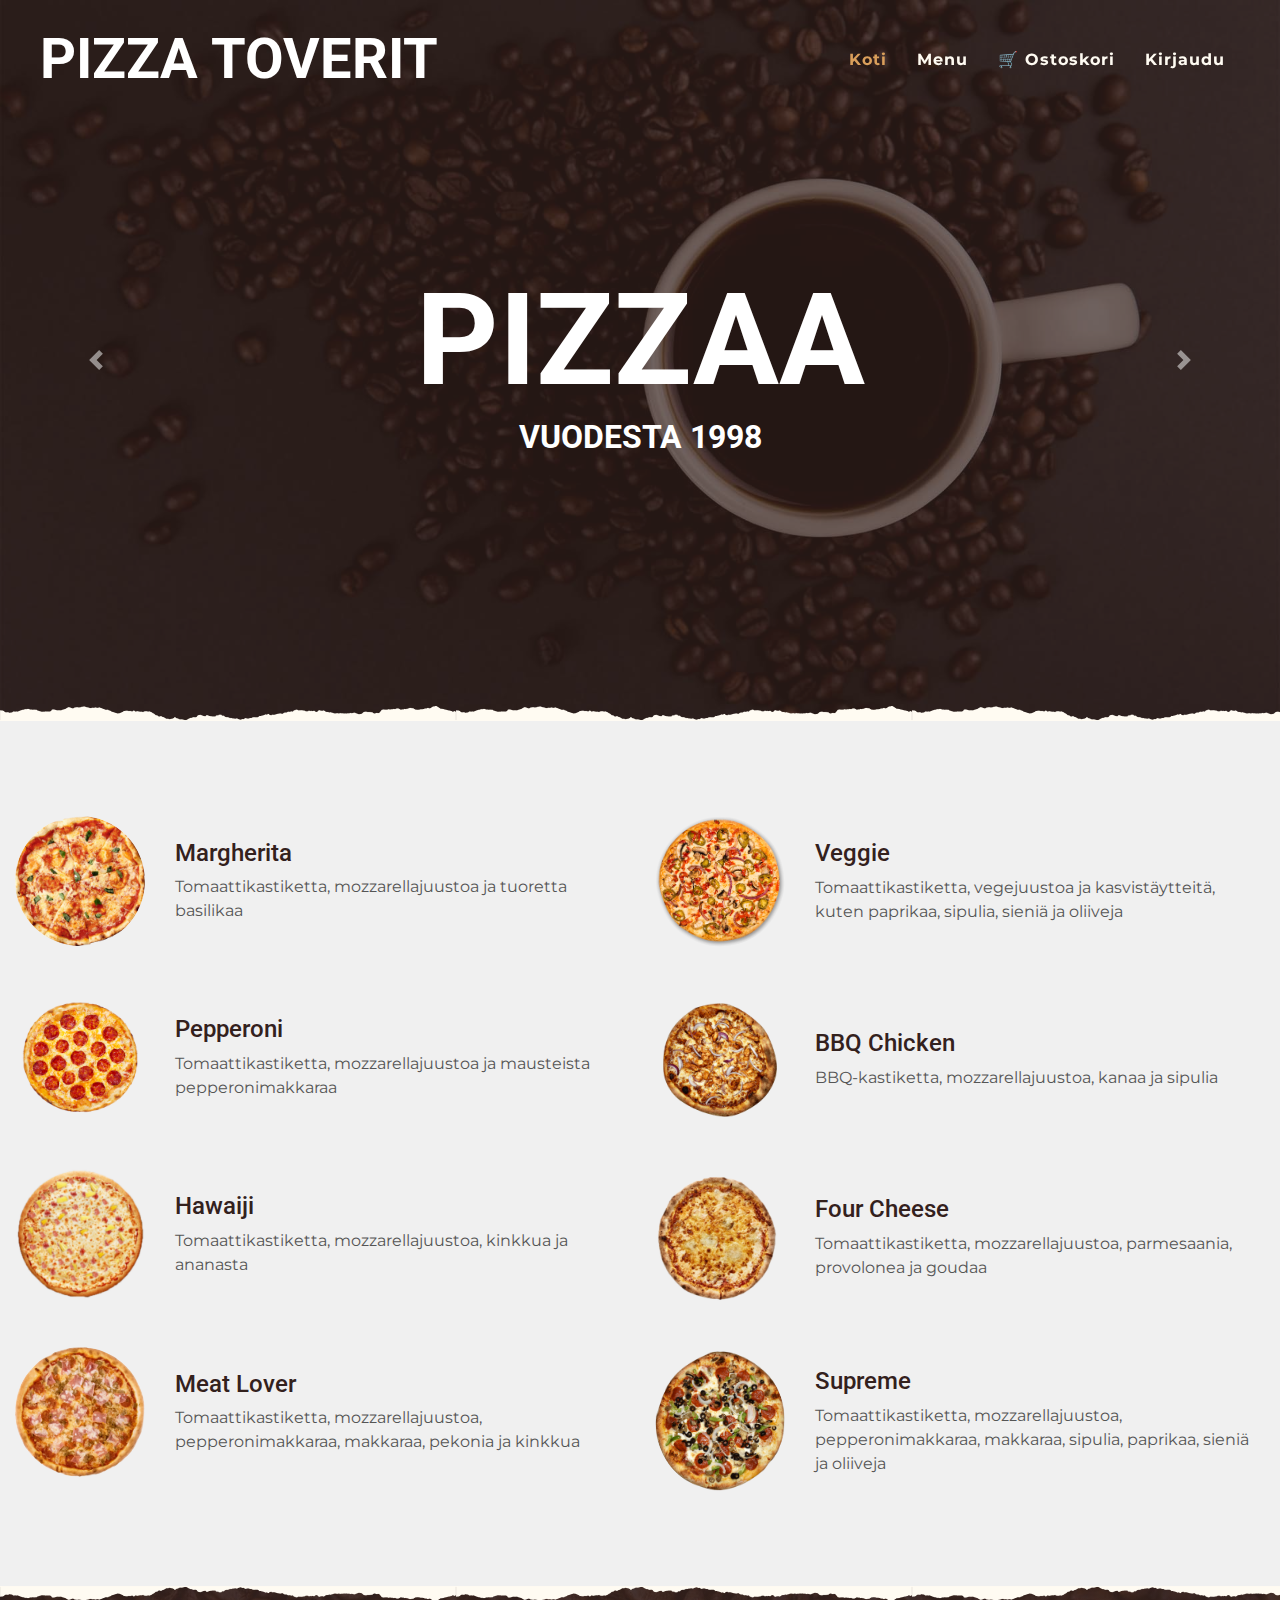
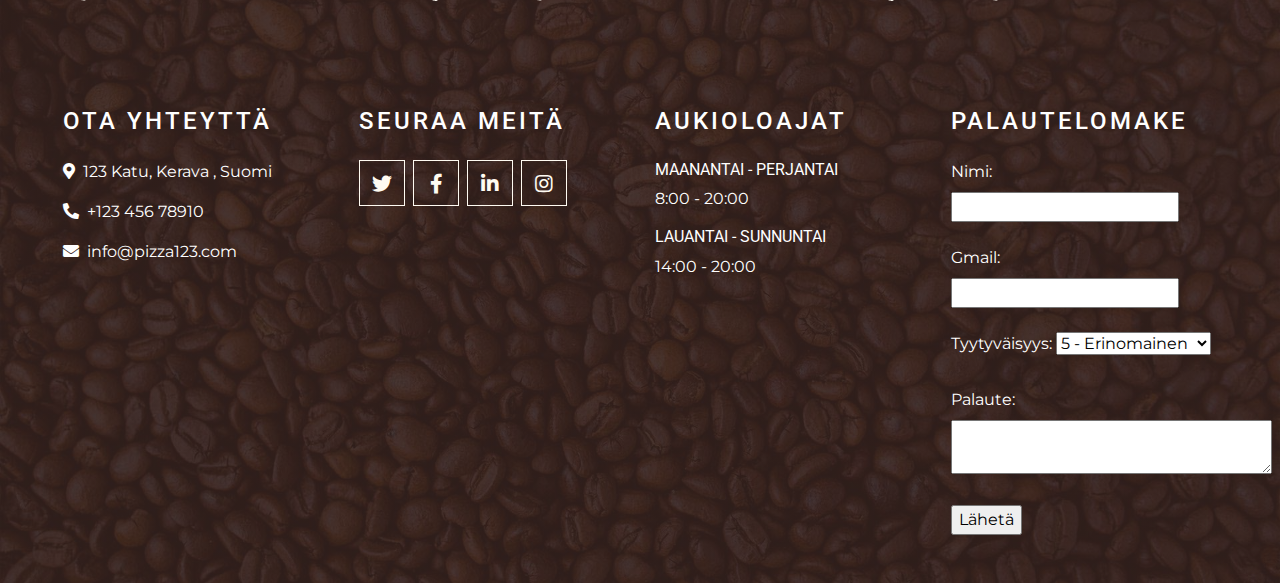
<file: pizzeria/index.html>
<!DOCTYPE html>
<html lang="en">

<head>
    <meta charset="utf-8">
    <title>Pizza Toverit</title>
    <meta content="width=device-width, initial-scale=1.0" name="viewport">

    <!-- Favicon -->
    <link href="img/favicon.ico" rel="icon">

    <!-- Google Font -->
    <link rel="preconnect" href="https://fonts.gstatic.com">
    <link href="https://fonts.googleapis.com/css2?family=Montserrat:wght@200;400&family=Roboto:wght@400;500;700&display=swap" rel="stylesheet"> 

    <!-- Font Awesome -->
    <link href="https://cdnjs.cloudflare.com/ajax/libs/font-awesome/5.10.0/css/all.min.css" rel="stylesheet">

    <!-- Libraries Stylesheet -->
    <link href="lib/owlcarousel/assets/owl.carousel.min.css" rel="stylesheet">
    <link href="lib/tempusdominus/css/tempusdominus-bootstrap-4.min.css" rel="stylesheet" />

    <!-- Customized Bootstrap Stylesheet -->
    <link href="css/style.min.css" rel="stylesheet">
</head>

<body>
    <!-- Navbar Start -->
    <div class="container-fluid p-0 nav-bar">
        <nav class="navbar navbar-expand-lg bg-none navbar-dark py-3">
            <a href="index.html" class="navbar-brand px-lg-4 m-0">
                <h1 class="m-0 display-4 text-uppercase text-white">PIZZA TOVERIT</h1>
            </a>
            <button type="button" class="navbar-toggler" data-toggle="collapse" data-target="#navbarCollapse">
                <span class="navbar-toggler-icon"></span>
            </button>
            <div class="collapse navbar-collapse justify-content-between" id="navbarCollapse">
                <div class="navbar-nav ml-auto p-4">
                    <a href="index.html" class="nav-item nav-link active" id="home">Koti</a>
                    <a href="menu.html" class="nav-item nav-link" id="menu">Menu</a>
                    <a href="service.html" class="nav-item nav-link" id="ostos">🛒 Ostoskori</a>
                    <a href="log.html" class="nav-item nav-link" id="loggin">Kirjaudu</a>
                    <script>
                    document.addEventListener("DOMContentLoaded", function launch() {
                    const name = localStorage.getItem("nimi");
                    const nameDisplay = document.getElementById("name-display");
                    nameDisplay.textContent = name;});
                    </script>
                </div>
            </div>
        </nav>
    </div>
    <!-- Navbar End -->

    <!-- Carousel Start -->
    <div class="container-fluid p-0 mb-5">
        <div id="blog-carousel" class="carousel slide overlay-bottom" data-ride="carousel">
            <div class="carousel-inner">
                <div class="carousel-item active">
                    <img class="w-100" src="img/carousel-1.jpg" alt="Image">
                    <div class="carousel-caption d-flex flex-column align-items-center justify-content-center">
                        <h1 class="display-1 text-white m-0">PIZZAA</h1>
                        <h2 class="text-white m-0">VUODESTA 1998</h2>
                    </div>
                </div>
                <div class="carousel-item">
                    <img class="w-100" src="img/carousel-2 fix.jpg" alt="Image">
                    <div class="carousel-caption d-flex flex-column align-items-center justify-content-center">
                        <h1 class="display-1 text-white m-0">PIZZAA</h1>
                        <h2 class="text-white m-0">VUODESTA 1998</h2>
                    </div>
                </div>
            </div>
            <a class="carousel-control-prev" href="#blog-carousel" data-slide="prev">
                <span class="carousel-control-prev-icon"></span>
            </a>
            <a class="carousel-control-next" href="#blog-carousel" data-slide="next">
                <span class="carousel-control-next-icon"></span>
            </a>
        </div>
    </div>
    <!-- Carousel End -->


<!-- Menu Start -->
    <div class="container-fluid pt-5">
            <div class="row">
                <div class="col-lg-6">
                    <div class="row align-items-center mb-5"> <!--vasen puoli-->
                        <div class="col-4 col-sm-3">
                            <img class="w-100 rounded-circle mb-3 mb-sm-0" src="img/menu-1.png" alt="">
                        </div>
                        <div class="col-8 col-sm-9">
                            <h4>Margherita</h4>
                            <p class="m-0">Tomaattikastiketta, mozzarellajuustoa ja tuoretta basilikaa</p>
                        </div>
                    </div>
                    <div class="row align-items-center mb-5"> 
                        <div class="col-4 col-sm-3">
                            <img class="w-100 rounded-circle mb-3 mb-sm-0" src="img/menu-2.png" alt="">
                        </div>
                        <div class="col-8 col-sm-9">
                            <h4>Pepperoni</h4>
                            <p class="m-0">Tomaattikastiketta, mozzarellajuustoa ja mausteista pepperonimakkaraa</p>
                        </div>
                    </div>
                    <div class="row align-items-center mb-5">
                        <div class="col-4 col-sm-3">
                            <img class="w-100 rounded-circle mb-3 mb-sm-0" src="img/menu-3.png" alt="">
                        </div>
                        <div class="col-8 col-sm-9">
                            <h4>Hawaiji</h4>
                            <p class="m-0">Tomaattikastiketta, mozzarellajuustoa, kinkkua ja ananasta</p>
                        </div>
                    </div>
                    <div class="row align-items-center mb-5"> 
                        <div class="col-4 col-sm-3">
                            <img class="w-100 rounded-circle mb-3 mb-sm-0" src="img/menu-4.png" alt="">
                        </div>
                        <div class="col-8 col-sm-9">
                            <h4>Meat Lover</h4>
                            <p class="m-0">Tomaattikastiketta, mozzarellajuustoa, pepperonimakkaraa, makkaraa, pekonia ja kinkkua</p>
                        </div>
                    </div>
                </div>
                <div class="col-lg-6">
                    <div class="row align-items-center mb-5"> <!--oikea puoli-->
                        <div class="col-4 col-sm-3">
                            <img class="w-100 rounded-circle mb-3 mb-sm-0" src="img/menu-5.png" alt="">
                        </div>
                        <div class="col-8 col-sm-9">
                            <h4>Veggie</h4>
                            <p class="m-0">Tomaattikastiketta, vegejuustoa ja kasvistäytteitä, kuten paprikaa, sipulia, sieniä ja oliiveja</p>
                        </div>
                    </div>
                    <div class="row align-items-center mb-5">
                        <div class="col-4 col-sm-3">
                            <img class="w-100 rounded-circle mb-3 mb-sm-0" src="img/menu-6.png" alt="">
                        </div>
                        <div class="col-8 col-sm-9">
                            <h4>BBQ Chicken</h4>
                            <p class="m-0">BBQ-kastiketta, mozzarellajuustoa, kanaa ja sipulia</p>
                        </div>
                    </div>
                    <div class="row align-items-center mb-5">
                        <div class="col-4 col-sm-3">
                            <img class="w-100 rounded-circle mb-3 mb-sm-0" src="img/menu-7.png" alt="">
                        </div>
                        <div class="col-8 col-sm-9">
                            <h4>Four Cheese</h4>
                            <p class="m-0">Tomaattikastiketta, mozzarellajuustoa, parmesaania, provolonea ja goudaa</p>
                        </div>
                    </div>
                    <div class="row align-items-center mb-5">
                        <div class="col-4 col-sm-3">
                            <img class="w-100 rounded-circle mb-3 mb-sm-0" src="img/menu-8.png" alt="">
                        </div>
                        <div class="col-8 col-sm-9">
                            <h4>Supreme</h4>
                            <p class="m-0">Tomaattikastiketta, mozzarellajuustoa, pepperonimakkaraa, makkaraa, sipulia, paprikaa, sieniä ja oliiveja</p>
                        </div>
                    </div>    
                </div>
            </div>
        </div>
    </div>
      <!-- script loppuu-->

    <!-- Menu End -->            
    

    <!-- Footer Start -->
    <div class="container-fluid footer text-white mt-5 pt-5 px-0 position-relative overlay-top">
        <div class="row mx-0 pt-5 px-sm-3 px-lg-5 mt-4">
            <div class="col-lg-3 col-md-6 mb-5">
                <h4 class="text-white text-uppercase mb-4" style="letter-spacing: 3px;">Ota yhteyttä</h4>
                <p><i class="fa fa-map-marker-alt mr-2"></i>123 Katu, Kerava , Suomi</p>
                <p><i class="fa fa-phone-alt mr-2"></i>+123 456 78910</p>
                <p class="m-0"><i class="fa fa-envelope mr-2"></i>info@pizza123.com</p>
            </div>
            <div class="col-lg-3 col-md-6 mb-5">
                <h4 class="text-white text-uppercase mb-4" style="letter-spacing: 3px;">Seuraa meitä</h4>
                
                <div class="d-flex justify-content-start">
                    <a class="btn btn-lg btn-outline-light btn-lg-square mr-2" href="#"><i class="fab fa-twitter"></i></a>
                    <a class="btn btn-lg btn-outline-light btn-lg-square mr-2" href="#"><i class="fab fa-facebook-f"></i></a>
                    <a class="btn btn-lg btn-outline-light btn-lg-square mr-2" href="#"><i class="fab fa-linkedin-in"></i></a>
                    <a class="btn btn-lg btn-outline-light btn-lg-square" href="#"><i class="fab fa-instagram"></i></a>
                </div>
            </div>
            <div class="col-lg-3 col-md-6 mb-5">
                <h4 class="text-white text-uppercase mb-4" style="letter-spacing: 3px;">Aukioloajat</h4>
                <div>
                    <h6 class="text-white text-uppercase">Maanantai - Perjantai</h6>
                    <p>8:00 - 20:00 </p>
                    <h6 class="text-white text-uppercase">Lauantai - Sunnuntai</h6>
                    <p>14:00 - 20:00 </p>
                </div>
            </div>
            <div class="col-lg-3 col-md-6 mb-5">
                <h4 class="text-white text-uppercase mb-4" style="letter-spacing: 3px;">Palautelomake</h4>
                            <form>
                                <label for="name">Nimi:</label>
                                <input type="text" id="name" name="Nimi"><br><br>
                                
                                <label for="email">Gmail:</label>
                                <input type="email" id="email" name="email"><br><br>
                                
                                <label for="rating">Tyytyväisyys:</label>
                                <select id="rating" name="rating">
                                  <option value="5">5 - Erinomainen</option>
                                  <option value="4">4 - Toodella hyvä</option> 
                                  <option value="3">3 - Hyvä</option> 
                                  <option value="2">2 - Menettelevä</option>
                                  <option value="1">1 - Huono</option>
                                </select><br><br>
                                
                                <label for="feedback">Palaute:</label><br>
                                <textarea id="feedback" name="Vapaa tekstikenttä..." rows="2" cols="30"></textarea><br><br>

                                <input type="submit" value="Lähetä">
                              </form>

                            </div>
                        </div>
                    </div>
                </div>
            </div>
        </div>
    </div>
    <!-- Footer End -->


    <!-- Back to Top -->
    <a href="#" class="btn btn-lg btn-primary btn-lg-square back-to-top"><i class="fa fa-angle-double-up"></i></a>


    <!-- JavaScript Libraries -->
    <script src="https://code.jquery.com/jquery-3.4.1.min.js"></script>
    <script src="https://stackpath.bootstrapcdn.com/bootstrap/4.4.1/js/bootstrap.bundle.min.js"></script>
    <script src="lib/easing/easing.min.js"></script>
    <script src="lib/waypoints/waypoints.min.js"></script>
    <script src="lib/owlcarousel/owl.carousel.min.js"></script>
    <script src="lib/tempusdominus/js/moment.min.js"></script>
    <script src="lib/tempusdominus/js/moment-timezone.min.js"></script>
    <script src="lib/tempusdominus/js/tempusdominus-bootstrap-4.min.js"></script>
    
    <!-- Contact Javascript File -->
    <script src="mail/jqBootstrapValidation.min.js"></script>
    <script src="mail/contact.js"></script>

    <!-- Template Javascript -->
    <script src="js/main.js"></script>
    <script src="js/fantasia.js"></script>

</body>

</html>
</file>
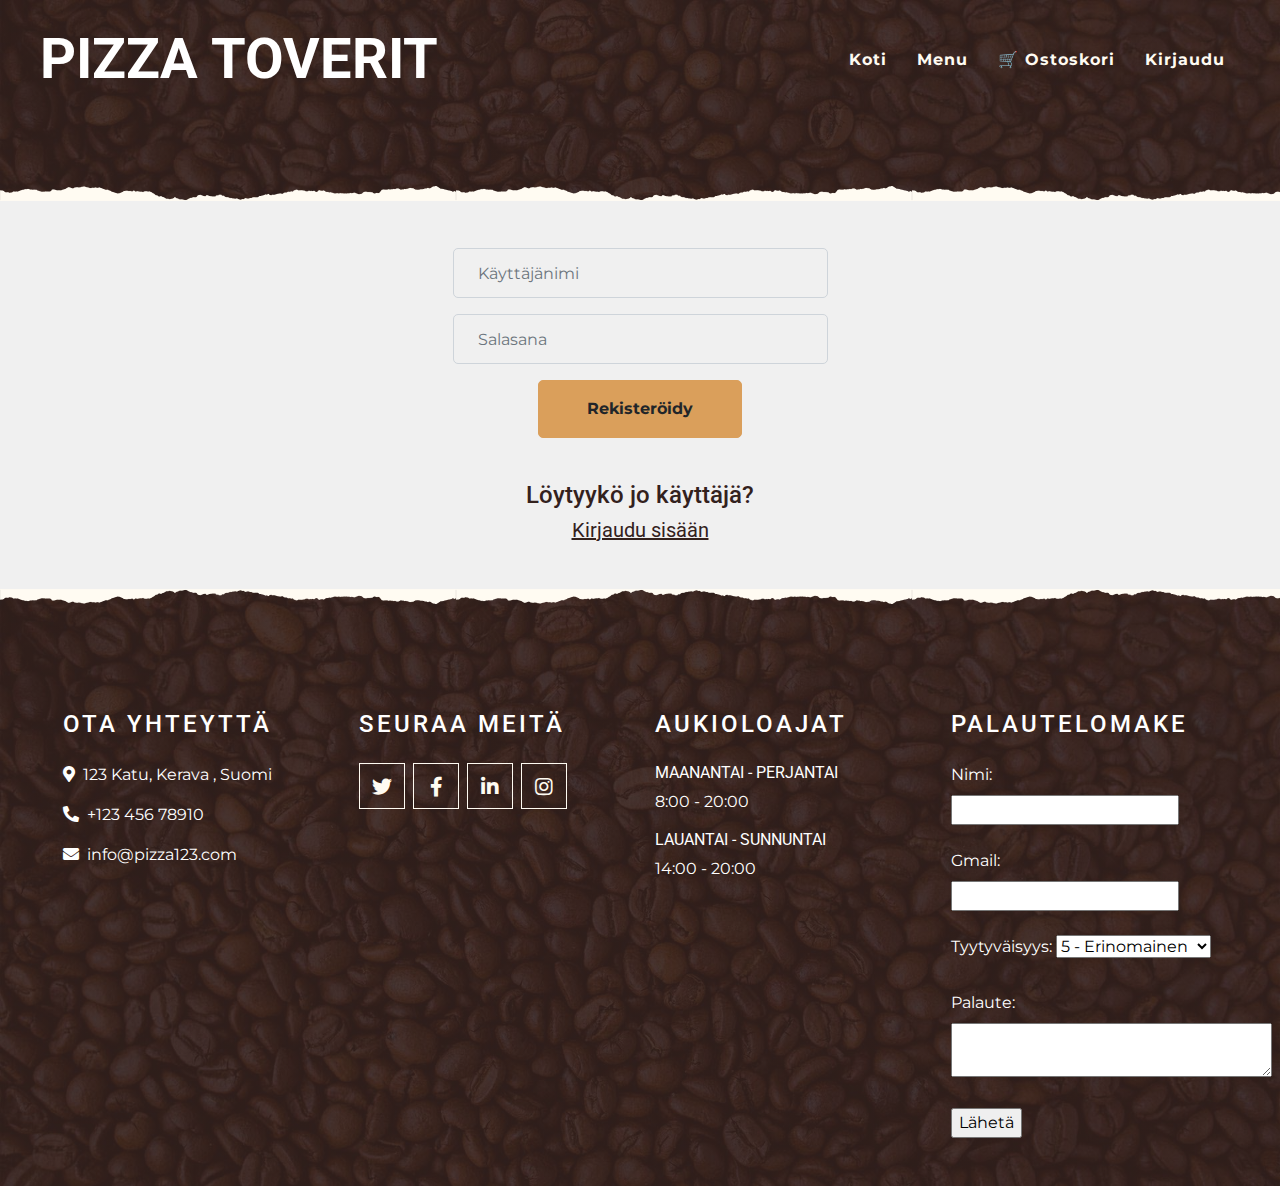
<file: pizzeria/contact.html>
<!DOCTYPE html>
<html lang="en">

<head>
    <meta charset="utf-8">
    <title>Pizza Toverit</title>
    <meta content="width=device-width, initial-scale=1.0" name="viewport">

    <!-- Favicon -->
    <link href="img/favicon.ico" rel="icon">

    <!-- Google Font -->
    <link rel="preconnect" href="https://fonts.gstatic.com">
    <link href="https://fonts.googleapis.com/css2?family=Montserrat:wght@200;400&family=Roboto:wght@400;500;700&display=swap" rel="stylesheet"> 

    <!-- Font Awesome -->
    <link href="https://cdnjs.cloudflare.com/ajax/libs/font-awesome/5.10.0/css/all.min.css" rel="stylesheet">

    <!-- Libraries Stylesheet -->
    <link href="lib/owlcarousel/assets/owl.carousel.min.css" rel="stylesheet">
    <link href="lib/tempusdominus/css/tempusdominus-bootstrap-4.min.css" rel="stylesheet" />

    <!-- Customized Bootstrap Stylesheet -->
    <link href="css/style.min.css" rel="stylesheet">
</head>

<body>
    <!-- Navbar Start -->
    <div class="container-fluid p-0 nav-bar">
        <nav class="navbar navbar-expand-lg bg-none navbar-dark py-3">
            <a href="index.html" class="navbar-brand px-lg-4 m-0">
                <h1 class="m-0 display-4 text-uppercase text-white">PIZZA TOVERIT</h1>
            </a>
            <button type="button" class="navbar-toggler" data-toggle="collapse" data-target="#navbarCollapse">
                <span class="navbar-toggler-icon"></span>
            </button>
            <div class="collapse navbar-collapse justify-content-between" id="navbarCollapse">
                <div class="navbar-nav ml-auto p-4">
                    <a href="index.html" class="nav-item nav-link">Koti</a>
                    <a href="menu.html" class="nav-item nav-link">Menu</a>
                    <a href="service.html" class="nav-item nav-link">🛒 Ostoskori</a>
                    <a href="log.html" class="nav-item nav-link" id="loggin">Kirjaudu</a>
                </div>
            </div>
        </nav>
    </div>
    <!-- Navbar End -->


    <!-- Page Header Start -->
    <div class="container-fluid page-header mb-5 position-relative overlay-bottom">
        <div class="d-flex flex-column align-items-center justify-content-center pt-0 pt-lg-5" style="min-height: 200px">
        </div>
    </div>
    <!-- Page Header End -->

    <!-- Rekisteröinti -->
    <div class="container-fluid pt-22">
            <form name="sentMessage" id="contactForm" novalidate="novalidate">
                <div class="control-group">
                    <input type="text" class="form-control bg-transparent p-4" id="nimi" placeholder="Käyttäjänimi"/>
                    <p class="help-block text-danger"></p>
                </div>
                <div class="control-group">
                    <input type="password" class="form-control bg-transparent p-4" id="salasana" placeholder="Salasana" />
                    <p class="help-block text-danger"></p>
                </div>
                <div class="buttonregister">
                    <button class="btn btn-primary font-weight-bold py-3 px-5" type="button" id="registernappi" onclick="onregisterClick()">
                        Rekisteröidy</button>
                </div>
            </form>
    </div>
    <!-- Rekisteröinti -->

    <!-- Kirjautuminen -->
    <div>
        <h1 class="m-0">&nbsp</h1>
        <h4 style="text-align: center;">Löytyykö jo käyttäjä?</h4>
        <a href="https://eliasschool.github.io/pizzeria/log.html"><h5 style="text-align: center; text-decoration: underline">Kirjaudu sisään</h5></a>
    </div>
    <!-- Kirjautuminen -->

    <!-- Footer Start -->
    <div class="container-fluid footer text-white mt-5 pt-5 px-0 position-relative overlay-top">
        <div class="row mx-0 pt-5 px-sm-3 px-lg-5 mt-4">
            <div class="col-lg-3 col-md-6 mb-5">
                <h4 class="text-white text-uppercase mb-4" style="letter-spacing: 3px;">Ota yhteyttä </h4>
                <p><i class="fa fa-map-marker-alt mr-2"></i>123 Katu, Kerava , Suomi</p>
                <p><i class="fa fa-phone-alt mr-2"></i>+123 456 78910</p>
                <p class="m-0"><i class="fa fa-envelope mr-2"></i>info@pizza123.com</p>
            </div>
            <div class="col-lg-3 col-md-6 mb-5">
                <h4 class="text-white text-uppercase mb-4" style="letter-spacing: 3px;">Seuraa meitä</h4>
                
                <div class="d-flex justify-content-start">
                    <a class="btn btn-lg btn-outline-light btn-lg-square mr-2" href="#"><i class="fab fa-twitter"></i></a>
                    <a class="btn btn-lg btn-outline-light btn-lg-square mr-2" href="#"><i class="fab fa-facebook-f"></i></a>
                    <a class="btn btn-lg btn-outline-light btn-lg-square mr-2" href="#"><i class="fab fa-linkedin-in"></i></a>
                    <a class="btn btn-lg btn-outline-light btn-lg-square" href="#"><i class="fab fa-instagram"></i></a>
                </div>
            </div>
            <div class="col-lg-3 col-md-6 mb-5">
                <h4 class="text-white text-uppercase mb-4" style="letter-spacing: 3px;">Aukioloajat</h4>
                <div>
                    <h6 class="text-white text-uppercase">Maanantai - Perjantai</h6>
                    <p>8:00 - 20:00 </p>
                    <h6 class="text-white text-uppercase">Lauantai - Sunnuntai</h6>
                    <p>14:00 - 20:00</p>
                </div>
            </div>
            <div class="col-lg-3 col-md-6 mb-5">
                <h4 class="text-white text-uppercase mb-4" style="letter-spacing: 3px;">Palautelomake</h4>
                <form>
                    <label for="name">Nimi:</label>
                    <input type="text" id="name" name="Nimi"><br><br>
                    
                    <label for="email">Gmail:</label>
                    <input type="email" id="email" name="email"><br><br>
                    
                    <label for="rating">Tyytyväisyys:</label>
                    <select id="rating" name="rating">
                      <option value="5">5 - Erinomainen</option>
                      <option value="4">4 - Toodella hyvä</option> 
                      <option value="3">3 - Hyvä</option> 
                      <option value="2">2 - Menettelevä</option>
                      <option value="1">1 - Huono</option>
                    </select><br><br>
                    
                    <label for="feedback">Palaute:</label><br>
                    <textarea id="feedback" name="Vapaa tekstikenttä..." rows="2" cols="30"></textarea><br><br>
                    
                    <input type="submit" value="Lähetä">
                  </form>
                        </div>
                    </div>
                </div>
            </div>
        </div>
    </div>
    <!-- Footer End -->


    <!-- Back to Top -->
    <a href="#" class="btn btn-lg btn-primary btn-lg-square back-to-top"><i class="fa fa-angle-double-up"></i></a>


    <!-- JavaScript Libraries -->
    <script src="https://code.jquery.com/jquery-3.4.1.min.js"></script>
    <script src="https://stackpath.bootstrapcdn.com/bootstrap/4.4.1/js/bootstrap.bundle.min.js"></script>
    <script src="lib/easing/easing.min.js"></script>
    <script src="lib/waypoints/waypoints.min.js"></script>
    <script src="lib/owlcarousel/owl.carousel.min.js"></script>
    <script src="lib/tempusdominus/js/moment.min.js"></script>
    <script src="lib/tempusdominus/js/moment-timezone.min.js"></script>
    <script src="lib/tempusdominus/js/tempusdominus-bootstrap-4.min.js"></script>
    
    
    
    <!-- Contact Javascript File -->
    <script src="js/register.js"></script>
    
    <!-- Template Javascript -->
    <script src="js/main.js"></script>
</body>

</html>
</file>
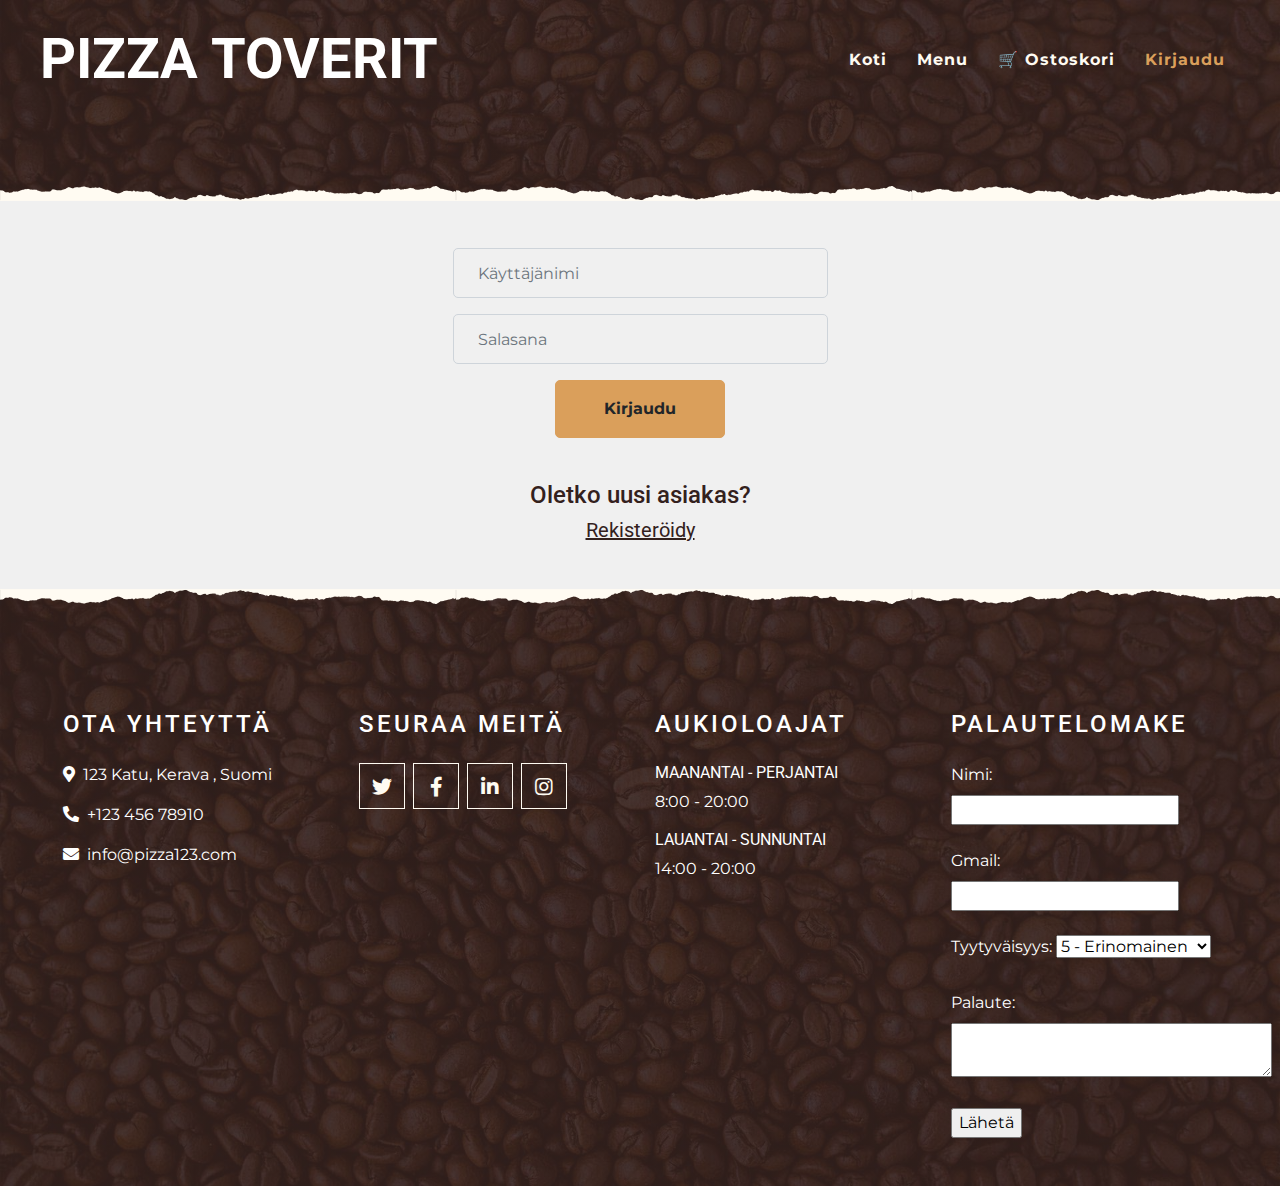
<file: pizzeria/log.html>
<!DOCTYPE html>
<html lang="en">

<head>
    <meta charset="utf-8">
    <title>Pizza Toverit</title>
    <meta content="width=device-width, initial-scale=1.0" name="viewport">
    <meta content="Free Website Template" name="keywords">
    <meta content="Free Website Template" name="description">

    <!-- Favicon -->
    <link href="img/favicon.ico" rel="icon">

    <!-- Google Font -->
    <link rel="preconnect" href="https://fonts.gstatic.com">
    <link href="https://fonts.googleapis.com/css2?family=Montserrat:wght@200;400&family=Roboto:wght@400;500;700&display=swap" rel="stylesheet"> 

    <!-- Font Awesome -->
    <link href="https://cdnjs.cloudflare.com/ajax/libs/font-awesome/5.10.0/css/all.min.css" rel="stylesheet">

    <!-- Libraries Stylesheet -->
    <link href="lib/owlcarousel/assets/owl.carousel.min.css" rel="stylesheet">
    <link href="lib/tempusdominus/css/tempusdominus-bootstrap-4.min.css" rel="stylesheet" />

    <!-- Customized Bootstrap Stylesheet -->
    <link href="css/style.min.css" rel="stylesheet">
</head>

<body>
    <!-- Navbar Start -->
    <div class="container-fluid p-0 nav-bar">
        <nav class="navbar navbar-expand-lg bg-none navbar-dark py-3">
            <a href="index.html" class="navbar-brand px-lg-4 m-0">
                <h1 class="m-0 display-4 text-uppercase text-white">PIZZA TOVERIT</h1>
            </a>
            <button type="button" class="navbar-toggler" data-toggle="collapse" data-target="#navbarCollapse">
                <span class="navbar-toggler-icon"></span>
            </button>
            <div class="collapse navbar-collapse justify-content-between" id="navbarCollapse">
                <div class="navbar-nav ml-auto p-4">
                    <a href="index.html" class="nav-item nav-link">Koti</a>
                    <a href="menu.html" class="nav-item nav-link">Menu</a>
                    <a href="service.html" class="nav-item nav-link">🛒 Ostoskori</a>
                    <a href="log.html" class="nav-item nav-link active" id="loggin">Kirjaudu</a>
                </div>
            </div>
        </nav>
    </div>
    <!-- Navbar End -->


    <!-- Page Header Start -->
    <div class="container-fluid page-header mb-5 position-relative overlay-bottom">
        <div class="d-flex flex-column align-items-center justify-content-center pt-0 pt-lg-5" style="min-height: 200px">
        </div>
    </div>
    <!-- Page Header End -->

    <!-- Kirjautuminen -->
    <div class="container-fluid pt-22">
            <form name="sentMessage" id="contactForm" novalidate="novalidate">
                <div class="control-group">
                    <input type="text" class="form-control bg-transparent p-4" id="nimi" placeholder="Käyttäjänimi"/>
                    <p class="help-block text-danger"></p>
                </div>
                <div class="control-group">
                    <input type="password" class="form-control bg-transparent p-4" id="salasana" placeholder="Salasana" />
                    <p class="help-block text-danger"></p>
                </div>
                <div class="buttonregister">
                    <button class="btn btn-primary font-weight-bold py-3 px-5" type="button" id="registernappi" onclick="OnLoginClick()">
                        Kirjaudu</button>
                </div>
            </form>
    </div>
    <!-- Kirjautuminen -->

    <!-- Rekisteröinti -->
    <div>
        <h1 class="m-0">&nbsp</h1>
        <h4 style="text-align: center;">Oletko uusi asiakas?</h4>
        <a href="https://eliasschool.github.io/pizzeria/contact.html"><h5 style="text-align: center; text-decoration: underline">Rekisteröidy</h5></a>
    </div>
    <!-- Rekisteröinti -->


    <!-- Footer Start -->
    <div class="container-fluid footer text-white mt-5 pt-5 px-0 position-relative overlay-top">
        <div class="row mx-0 pt-5 px-sm-3 px-lg-5 mt-4">
            <div class="col-lg-3 col-md-6 mb-5">
                <h4 class="text-white text-uppercase mb-4" style="letter-spacing: 3px;">Ota yhteyttä </h4>
                <p><i class="fa fa-map-marker-alt mr-2"></i>123 Katu, Kerava , Suomi</p>
                <p><i class="fa fa-phone-alt mr-2"></i>+123 456 78910</p>
                <p class="m-0"><i class="fa fa-envelope mr-2"></i>info@pizza123.com</p>
            </div>
            <div class="col-lg-3 col-md-6 mb-5">
                <h4 class="text-white text-uppercase mb-4" style="letter-spacing: 3px;">Seuraa meitä</h4>
                
                <div class="d-flex justify-content-start">
                    <a class="btn btn-lg btn-outline-light btn-lg-square mr-2" href="#"><i class="fab fa-twitter"></i></a>
                    <a class="btn btn-lg btn-outline-light btn-lg-square mr-2" href="#"><i class="fab fa-facebook-f"></i></a>
                    <a class="btn btn-lg btn-outline-light btn-lg-square mr-2" href="#"><i class="fab fa-linkedin-in"></i></a>
                    <a class="btn btn-lg btn-outline-light btn-lg-square" href="#"><i class="fab fa-instagram"></i></a>
                </div>
            </div>
            <div class="col-lg-3 col-md-6 mb-5">
                <h4 class="text-white text-uppercase mb-4" style="letter-spacing: 3px;">Aukioloajat</h4>
                <div>
                    <h6 class="text-white text-uppercase">Maanantai - Perjantai</h6>
                    <p>8:00 - 20:00 </p>
                    <h6 class="text-white text-uppercase">Lauantai - Sunnuntai</h6>
                    <p>14:00 - 20:00</p>
                </div>
            </div>
            <div class="col-lg-3 col-md-6 mb-5">
                <h4 class="text-white text-uppercase mb-4" style="letter-spacing: 3px;">Palautelomake</h4>
                <form>
                    <label for="name">Nimi:</label>
                    <input type="text" id="name" name="Nimi"><br><br>
                    
                    <label for="email">Gmail:</label>
                    <input type="email" id="email" name="email"><br><br>
                    
                    <label for="rating">Tyytyväisyys:</label>
                    <select id="rating" name="rating">
                      <option value="5">5 - Erinomainen</option>
                      <option value="4">4 - Toodella hyvä</option> 
                      <option value="3">3 - Hyvä</option> 
                      <option value="2">2 - Menettelevä</option>
                      <option value="1">1 - Huono</option>
                    </select><br><br>
                    
                    <label for="feedback">Palaute:</label><br>
                    <textarea id="feedback" name="Vapaa tekstikenttä..." rows="2" cols="30"></textarea><br><br>
                    
                    <input type="submit" value="Lähetä">
                  </form>
                        </div>
                    </div>
                </div>
            </div>
        </div>
    </div>
    <!-- Footer End -->


    <!-- Back to Top -->
    <a href="#" class="btn btn-lg btn-primary btn-lg-square back-to-top"><i class="fa fa-angle-double-up"></i></a>


    <!-- JavaScript Libraries -->
    <script src="https://code.jquery.com/jquery-3.4.1.min.js"></script>
    <script src="https://stackpath.bootstrapcdn.com/bootstrap/4.4.1/js/bootstrap.bundle.min.js"></script>
    <script src="lib/easing/easing.min.js"></script>
    <script src="lib/waypoints/waypoints.min.js"></script>
    <script src="lib/owlcarousel/owl.carousel.min.js"></script>
    <script src="lib/tempusdominus/js/moment.min.js"></script>
    <script src="lib/tempusdominus/js/moment-timezone.min.js"></script>
    <script src="lib/tempusdominus/js/tempusdominus-bootstrap-4.min.js"></script>
    
    
    
    <!-- Contact Javascript File -->
    <script src="js/register.js"></script>
    
    <!-- Template Javascript -->
    <script src="js/main.js"></script>
</body>

</html>
</file>
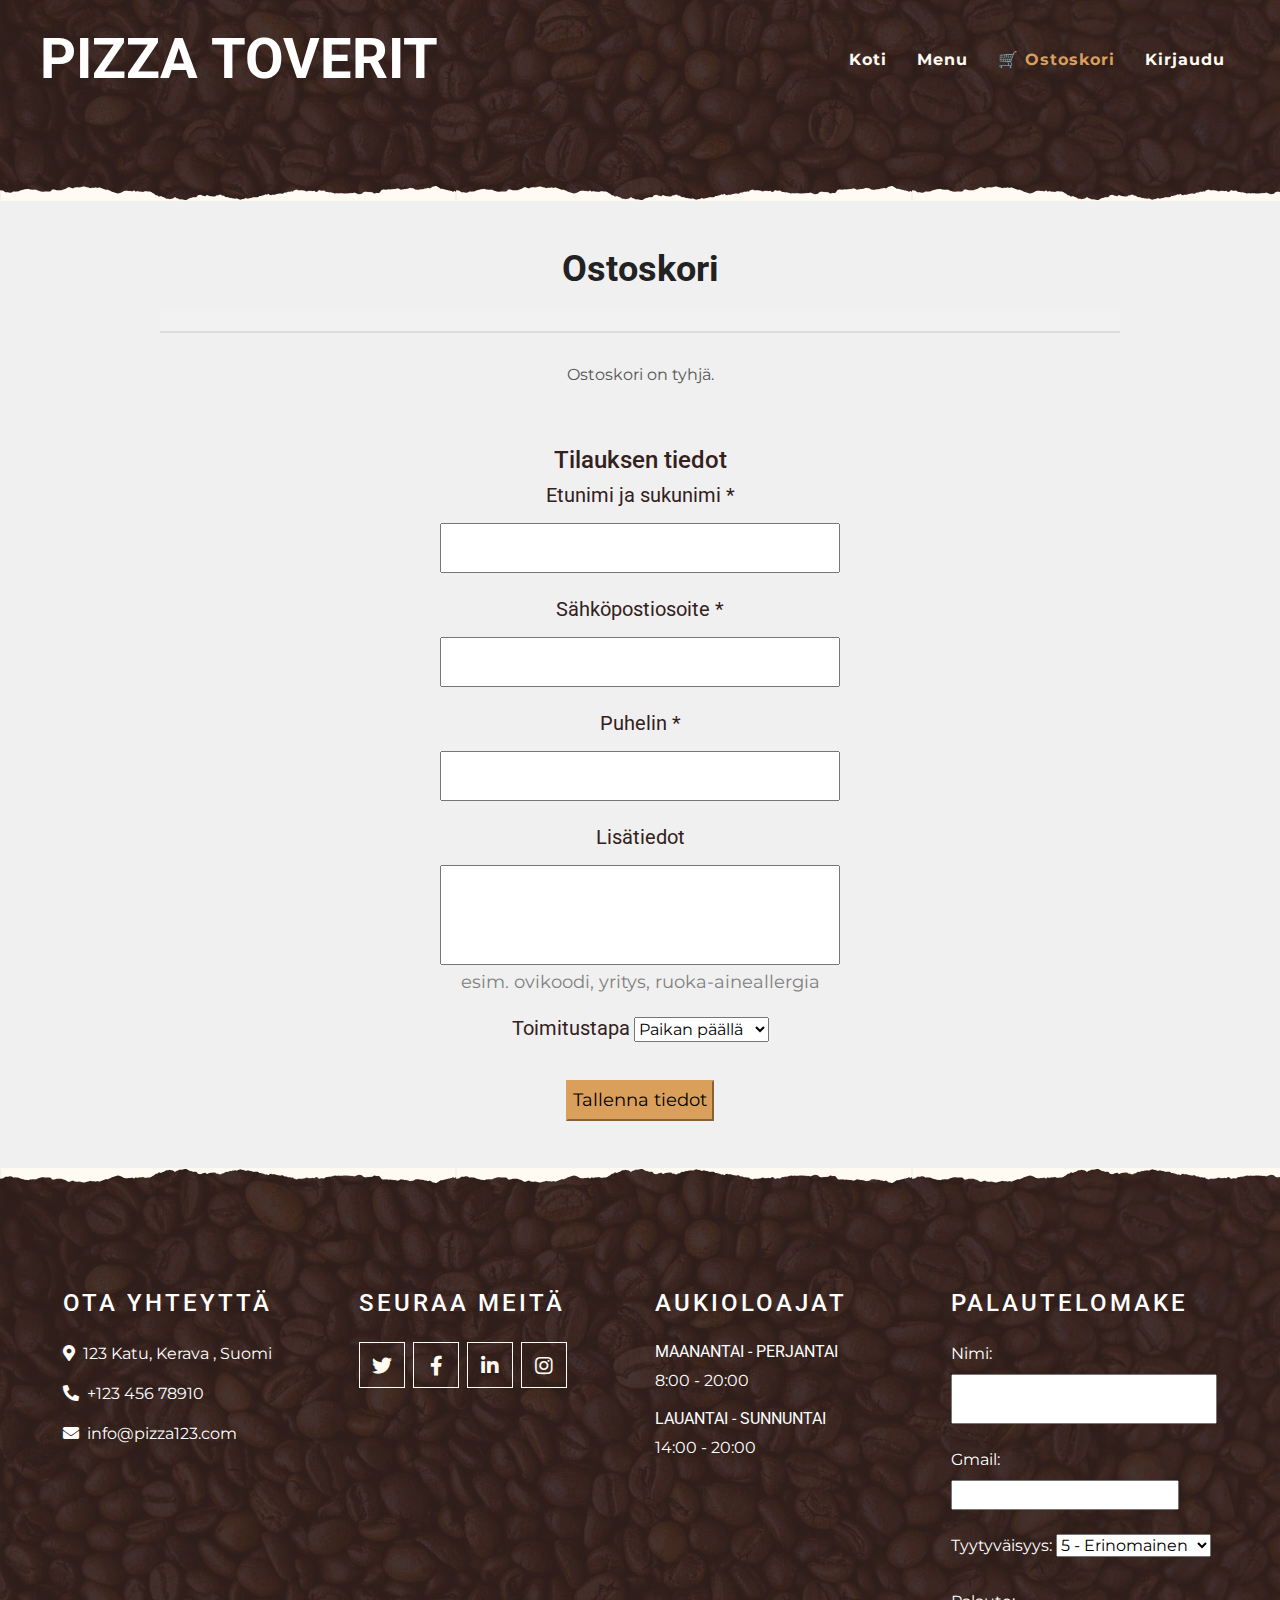
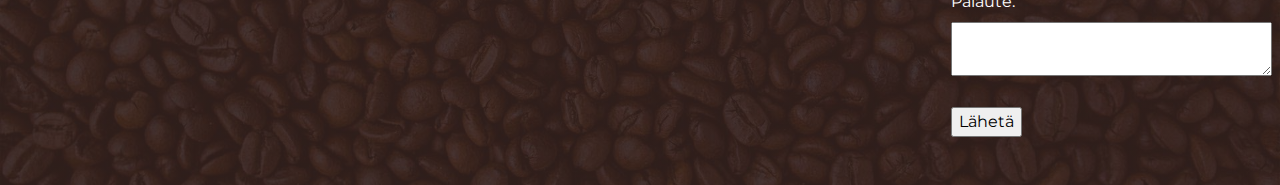
<file: pizzeria/service.html>
<!DOCTYPE html>
<html lang="en">

<head>
    <meta charset="utf-8">
    <title>Pizza Toverit</title>
    <meta content="width=device-width, initial-scale=1.0" name="viewport">


    <!-- Favicon -->
    <link href="img/favicon.ico" rel="icon">

    <!-- Google Font -->
    <link rel="preconnect" href="https://fonts.gstatic.com">
    <link href="https://fonts.googleapis.com/css2?family=Montserrat:wght@200;400&family=Roboto:wght@400;500;700&display=swap" rel="stylesheet"> 

    <!-- Font Awesome -->
    <link href="https://cdnjs.cloudflare.com/ajax/libs/font-awesome/5.10.0/css/all.min.css" rel="stylesheet">

    <!-- Libraries Stylesheet -->
    <link href="lib/owlcarousel/assets/owl.carousel.min.css" rel="stylesheet">
    <link href="lib/tempusdominus/css/tempusdominus-bootstrap-4.min.css" rel="stylesheet" />

    <!-- Customized Bootstrap Stylesheet -->
    <link href="css/style.min.css" rel="stylesheet">
</head>

<body>
    <!-- Navbar Start -->
    <div class="container-fluid p-0 nav-bar">
        <nav class="navbar navbar-expand-lg bg-none navbar-dark py-3">
            <a href="index.html" class="navbar-brand px-lg-4 m-0">
                <h1 class="m-0 display-4 text-uppercase text-white">PIZZA TOVERIT</h1>
            </a>
            <button type="button" class="navbar-toggler" data-toggle="collapse" data-target="#navbarCollapse">
                <span class="navbar-toggler-icon"></span>
            </button>
            <div class="collapse navbar-collapse justify-content-between" id="navbarCollapse">
                <div class="navbar-nav ml-auto p-4">
                    <a href="index.html" class="nav-item nav-link">Koti</a>
                    <a href="menu.html" class="nav-item nav-link">Menu</a>
                    <a href="service.html" class="nav-item nav-link active">🛒 Ostoskori</a>
                    <a href="log.html" class="nav-item nav-link" id="loggin">Kirjaudu</a>
                    <script>
                        document.addEventListener("DOMContentLoaded", function launch() {
                        const name = localStorage.getItem("nimi");
                        const nameDisplay = document.getElementById("name-display");
                        nameDisplay.textContent = name;});
                    </script>
                </div>
            </div>
        </nav>
    </div>
    <!-- Navbar End -->

    <style>
    input[type=text] {
        width: 100%;
        height: 50px;
        font-size: 18px;
        text-align: center;
    }

    input[type=info] {
        width: 100%;
        height: 100px;
        font-size: 18px;
        text-align: center;
    }

    span {
        display: block;
        margin-top: -20px;
        margin-bottom: 20px;
        font-size: 18px;
        color: gray;
    }
    </style>




    <!-- Page Header Start -->
    <body>
        <div class="container-fluid page-header mb-5 position-relative overlay-bottom">
            <div class="d-flex flex-column align-items-center justify-content-center pt-0 pt-lg-5" style="min-height: 200px">
            </div>
        </div>
        <!-- Page Header End -->
        
        <div style="width: 1000px; margin: 0 auto; border-width: 1px; border-color: black; text-align: center;">
          <div class="kori">
            <h1>Ostoskori</h1>
            <table id="table">
              <thead>
                <tr>
                  <th></th>
                  <th></th>
                </tr>
              </thead>
              <tbody>
              </tbody>  <!-- Shopping cart items will be displayed here -->
            </table>
            <div id="cart-container" style="text-align: center;"></div>
            <button id="clear-cart" style="font-size: 18px;">Tyhjennä ostoskori</button>
            <h1 class="m-0">&nbsp</h1>
            <form action="" style="width: 400px; margin: 0 auto;">
                <h4 style="text-align: center;">Tilauksen tiedot</h4>
                <label for="fname"><h5>Etunimi ja sukunimi *</h5></label><br>
                <input type="text" id="fname" name="fname" required><br><br>
                <label for="lname"><h5>Sähköpostiosoite *</h5></label><br>
                <input type="text" id="lname" name="lname" required><br><br>
                <label for="lname"><h5>Puhelin *</h5></label><br>
                <input type="text" id="phone" name="phone" required><br><br>
                <label for="lname"><h5>Lisätiedot</h5></label><br>
                <input type="info" id="notes" name="notes"><br><br>
                <span>esim. ovikoodi, yritys, ruoka-aineallergia</span>
                <div id="addressField" style="display: none;">
                  <label for="address"><h5>Kotiosoite *</h5></label><br>
                  <input type="text" id="address" name="address" required><br><br>
                </div>
                <label for="kuljetustapa" style="text-align: right 10px;"><h5>Toimitustapa</h5></label>
                <select name="kuljetustapa" class="kuljetusTapa" style="width: 135px; height: 25px;">
                  <option value="paikanpaalla">Paikan päällä</option>   
                  <option value="nouto">Nouto</option> 
                  <option value="kuljetus">Kuljetus</option>
                </select><br><br>
                <button type="submit" style="background-color: #DA9F5B; border-color: #DA9F5B; padding: 5px; font-size: 18px;">Tallenna tiedot </button>
              </form>
              
              <script>
                const kuljetusTapaSelect = document.querySelector('.kuljetusTapa');
                const addressInput = document.querySelector('#addressField');
                addressInput.style.display = 'none';
                
                kuljetusTapaSelect.addEventListener('change', () => {
                  if (kuljetusTapaSelect.value === 'kuljetus') {
                    addressInput.style.display = 'block';
                    addressInput.querySelector('input').setAttribute('required', '');
                  } else {
                    addressInput.style.display = 'none';
                    addressInput.querySelector('input').removeAttribute('required');
                  }
                });
              </script>                      
          </div>
        </div>
    </body>


    <!-- Footer Start -->
    <div class="container-fluid footer text-white mt-5 pt-5 px-0 position-relative overlay-top">
        <div class="row mx-0 pt-5 px-sm-3 px-lg-5 mt-4">
            <div class="col-lg-3 col-md-6 mb-5">
                <h4 class="text-white text-uppercase mb-4" style="letter-spacing: 3px;">Ota yhteyttä</h4>
                <p><i class="fa fa-map-marker-alt mr-2"></i>123 Katu, Kerava , Suomi</p>
                <p><i class="fa fa-phone-alt mr-2"></i>+123 456 78910</p>
                <p class="m-0"><i class="fa fa-envelope mr-2"></i>info@pizza123.com</p>
            </div>
            <div class="col-lg-3 col-md-6 mb-5">
                <h4 class="text-white text-uppercase mb-4" style="letter-spacing: 3px;">Seuraa meitä</h4>
                
                <div class="d-flex justify-content-start">
                    <a class="btn btn-lg btn-outline-light btn-lg-square mr-2" href="#"><i class="fab fa-twitter"></i></a>
                    <a class="btn btn-lg btn-outline-light btn-lg-square mr-2" href="#"><i class="fab fa-facebook-f"></i></a>
                    <a class="btn btn-lg btn-outline-light btn-lg-square mr-2" href="#"><i class="fab fa-linkedin-in"></i></a>
                    <a class="btn btn-lg btn-outline-light btn-lg-square" href="#"><i class="fab fa-instagram"></i></a>
                </div>
            </div>
            <div class="col-lg-3 col-md-6 mb-5">
                <h4 class="text-white text-uppercase mb-4" style="letter-spacing: 3px;">Aukioloajat</h4>
                <div>
                    <h6 class="text-white text-uppercase">Maanantai - Perjantai</h6>
                    <p>8:00 - 20:00 </p>
                    <h6 class="text-white text-uppercase">Lauantai - Sunnuntai</h6>
                    <p>14:00 - 20:00 </p>
                </div>
            </div>
            <div class="col-lg-3 col-md-6 mb-5">
                <h4 class="text-white text-uppercase mb-4" style="letter-spacing: 3px;">Palautelomake</h4>
                <form>
                    <label for="name">Nimi:</label>
                    <input type="text" id="name" name="Nimi"><br><br>
                    
                    <label for="email">Gmail:</label>
                    <input type="email" id="email" name="email"><br><br>
                    
                    <label for="rating">Tyytyväisyys:</label>
                    <select id="rating" name="rating">
                      <option value="5">5 - Erinomainen</option>
                      <option value="4">4 - Toodella hyvä</option> 
                      <option value="3">3 - Hyvä</option> 
                      <option value="2">2 - Menettelevä</option>
                      <option value="1">1 - Huono</option>
                    </select><br><br>
                    
                    <label for="feedback">Palaute:</label><br>
                    <textarea id="feedback" name="Vapaa tekstikenttä..." rows="2" cols="30"></textarea><br><br>
                    
                    <input type="submit" value="Lähetä">
                  </form>
                        </div>
                    </div>
                </div>
            </div>
        </div>
    </div>
    <!-- Footer End -->


    <!-- Back to Top -->
    <a href="#" class="btn btn-lg btn-primary btn-lg-square back-to-top"><i class="fa fa-angle-double-up"></i></a>


    <!-- JavaScript Libraries -->
    <script src="https://code.jquery.com/jquery-3.4.1.min.js"></script>
    <script src="https://stackpath.bootstrapcdn.com/bootstrap/4.4.1/js/bootstrap.bundle.min.js"></script>
    <script src="lib/easing/easing.min.js"></script>
    <script src="lib/waypoints/waypoints.min.js"></script>
    <script src="lib/owlcarousel/owl.carousel.min.js"></script>
    <script src="lib/tempusdominus/js/moment.min.js"></script>
    <script src="lib/tempusdominus/js/moment-timezone.min.js"></script>
    <script src="lib/tempusdominus/js/tempusdominus-bootstrap-4.min.js"></script>

    <!-- Contact Javascript File -->
    <script src="mail/jqBootstrapValidation.min.js"></script>
    <script src="mail/contact.js"></script>

    <!-- Template Javascript -->
    <script src="js/ostoskori.js"></script>
</body>

</html>
</file>
